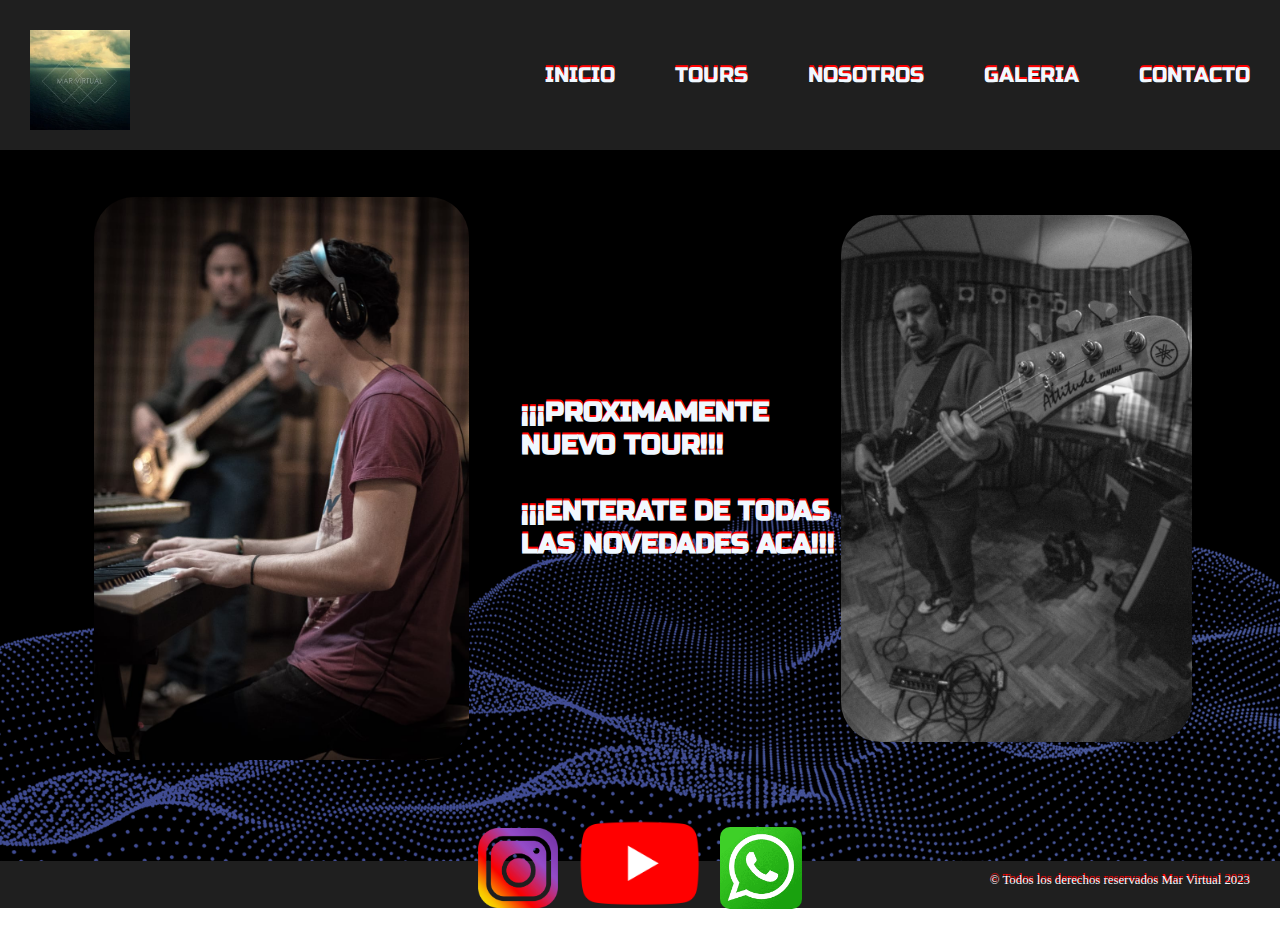
<file: juli segunda entrega coderhouse/index.html>
<!DOCTYPE html>
<html lang="en">
<head>
    <meta charset="UTF-8">
    <meta http-equiv="X-UA-Compatible" content="IE=edge">
    <title>¡Bienvenidos a Mar Virtual Oficial!</title>
    <link rel="stylesheet" href="./assets/css/estilos.css">
    <meta name="viewport" content="width=device-width, user-scalable=no, initial-scale=1.0 maximum-scale=1.0">
    <link rel="preconnect" href="https://fonts.googleapis.com">
    <link rel="preconnect" href="https://fonts.gstatic.com" crossorigin>
    <link href="https://fonts.googleapis.com/css2?family=Jomolhari&family=Russo+One&display=swap" rel="stylesheet">
</head>

<body>
    <div class="padre">
        <header>
            <img src="./assets/img/logo.jpeg" alt="Tarjeta marvirtual9036" class="logo">
            <nav class="link">
                <ul class="navbar">
                    <li><a href="./index.html">Inicio</a></li>
                    <li><a href="./pages/tours.html">Tours</a></li>
                    <li><a href="./pages/nosotros.html">Nosotros</a></li>
                    <li><a href="./pages/galeria.html">Galeria</a></li>
                    <li><a href="./pages/contacto.html">Contacto</a></li>
                </ul>
            </nav>
        </header>
    
        <main>
        <section class="hero">
            <article class="ControlRoom">
                <img src="./assets/img/agus piano ale.jpeg" alt="agus piano ale" class="fotoControlRoom">
            </article>
        
            <h1>¡¡¡PROXIMAMENTE NUEVO TOUR!!! <br> <br> ¡¡¡ENTERATE DE TODAS LAS NOVEDADES ACA!!!</h1>
    
            <article class="pin">
                <img src="./assets/img/WhatsApp Image 2023-03-24 at 17.21.12 (1).jpeg" alt="foto Estudio" class="fotoPin">
            </article>
        </section>
       
        <ul class="redes">        
            <li>
                <a href="https://www.instagram.com/juliplaysguitar/" target="_blank">
                    <img src="./assets/img/instagram.png" alt="juliplaysguitar" id="instagram">
                </a>
            </li>
            <li>
                <a href="https://www.youtube.com/@marvirtual9036" target="_blank">
                    <img src="./assets/img/youtube.png" alt="Youtube @marvirtual9036" id="youtube">
                </a>
            </li>
            <li>    
                <a href="https://wa.me/5491162773592" target="_blank">
                    <img src="./assets/img/whatsapp.png" alt="Whatsapp marvirtual9036" id="whatsapp">
                </a>
            </li>
        </ul>
        </main>
    </div>
    <footer>
        <p>© Todos los derechos reservados Mar Virtual 2023</p>
    </footer>
</body>
</html>
</file>
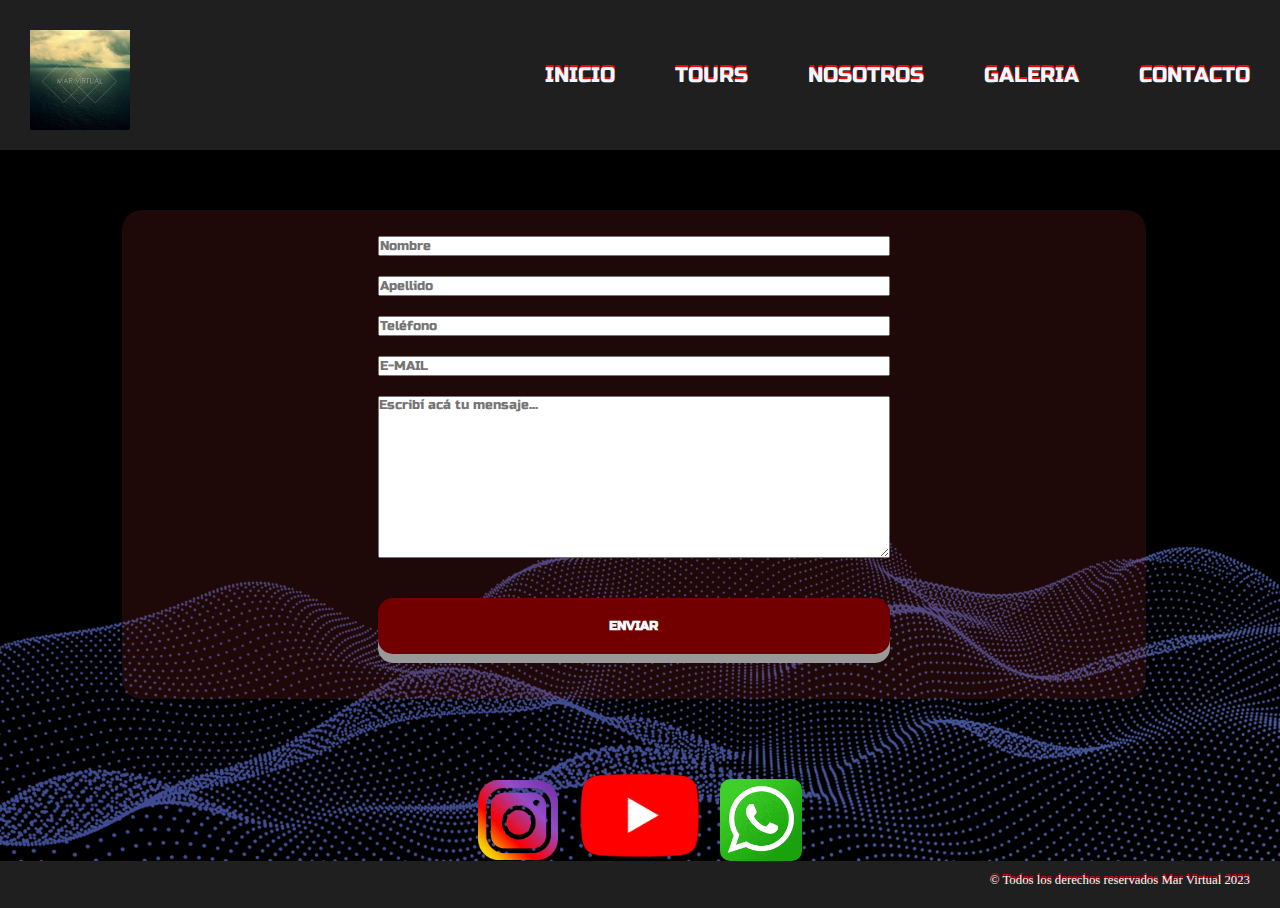
<file: juli segunda entrega coderhouse/pages/contacto.html>
<!DOCTYPE html>
<html lang="en">
<head>
    <meta charset="UTF-8">
    <meta http-equiv="X-UA-Compatible" content="IE=edge">
    <title>Contactanos</title>
    <link rel="stylesheet" href="../assets/css/estilos.css">
    <meta name="viewport" content="width=device-width, user-scalable=no, initial-scale=1.0 maximum-scale=1.0">
    <link rel="preconnect" href="https://fonts.googleapis.com">
    <link rel="preconnect" href="https://fonts.gstatic.com" crossorigin>
    <link href="https://fonts.googleapis.com/css2?family=Jomolhari&family=Russo+One&display=swap" rel="stylesheet">
</head>

<body>
    <div class="padre">
        <header>
            <img src="../assets/img/logo.jpeg" alt="Tarjeta marvirtual9036" class="logo">
            <nav class="link">
                <ul class="navbar">
                    <li><a href="./index.html">Inicio</a></li>
                    <li><a href="./pages/tours.html">Tours</a></li>
                    <li><a href="./pages/nosotros.html">Nosotros</a></li>
                    <li><a href="./pages/galeria.html">Galeria</a></li>
                    <li><a href="./pages/contacto.html">Contacto</a></li>
                </ul>
            </nav>
        </header>
    
        <main>
        <section>
            <form action="" class="contacto">
                <input type="text" name="nombre" placeholder="Nombre" class="nombre"required>
                <input type="text" name="apellido" placeholder="Apellido">
                <input type="text" name="telefono" placeholder="Teléfono">
                <input type="email" name="correo" placeholder="E-MAIL" required>
                <textarea name="mensaje" cols="30" rows="10" placeholder="Escribí acá tu mensaje..."></textarea>
                <input type="submit" value="ENVIAR" class="button">
            </form>

        <ul class="redesContacto">        
            <li>
                <a href="https://www.instagram.com/juliplaysguitar/" target="_blank">
                    <img src="../assets/img/instagram.png" alt="Instagram juliplaysguitar" id="instagram">
                </a>
            </li>
            <li>
                <a href="https://www.youtube.com/@marvirtual9036" target="_blank">
                    <img src="../assets/img/youtube.png" alt="Youtube marvirtual9036" id="youtube">
                </a>
            </li>
            <li>    
                <a href="https://wa.me/5491162773592" target="_blank">
                    <img src="../assets/img/whatsapp.png" alt="Whatsapp marvirtual9036" id="whatsapp">
                </a>
            </li>
        </ul>
        </main>
    </div>
    <footer>
        <p>© Todos los derechos reservados Mar Virtual 2023</p>
    </footer>
</body>
</html>
</file>
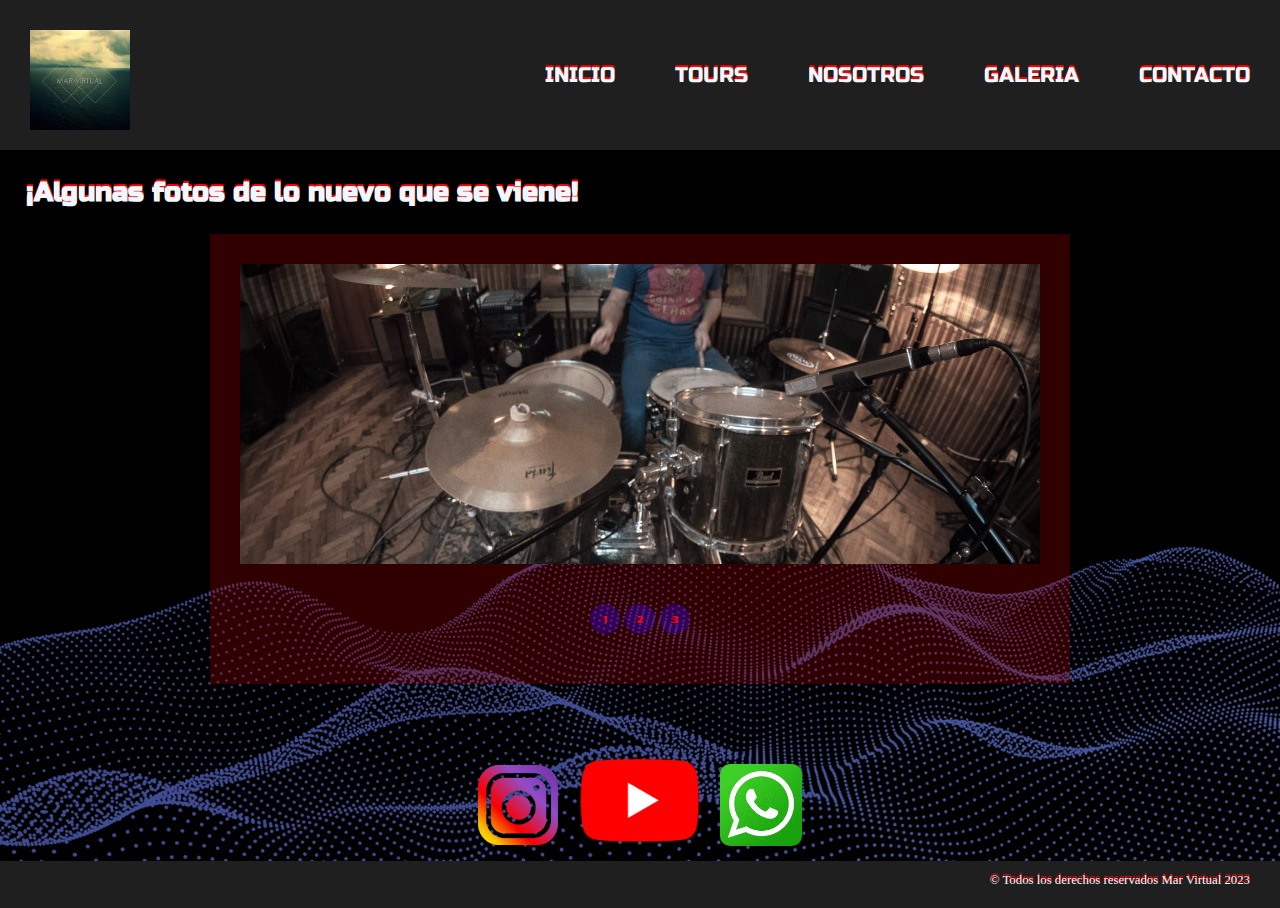
<file: juli segunda entrega coderhouse/pages/galeria.html>
<!DOCTYPE html>
<html lang="en">

<head>
    <meta charset="UTF-8">
    <meta http-equiv="X-UA-Compatible" content="IE=edge">
    <title>Galeria</title>
    <link rel="stylesheet" href="../assets/css/estilos.css">
    <meta name="viewport" content="width=device-width, user-scalable=no, initial-scale=1.0 maximum-scale=1.0">
    <link rel="preconnect" href="https://fonts.googleapis.com">
    <link rel="preconnect" href="https://fonts.gstatic.com" crossorigin>
    <link href="https://fonts.googleapis.com/css2?family=Jomolhari&family=Russo+One&display=swap" rel="stylesheet">
</head>

<body>
    <div class="padre">
        <header>
            <img src="../assets/img/logo.jpeg" alt="Tarjeta marvirtual9036" class="logo">
            <nav class="link">
                <ul class="navbar">
                    <li><a href="./index.html">Inicio</a></li>
                    <li><a href="./pages/tours.html">Tours</a></li>
                    <li><a href="./pages/nosotros.html">Nosotros</a></li>
                    <li><a href="./pages/galeria.html">Galeria</a></li>
                    <li><a href="./pages/contacto.html">Contacto</a></li>
                </ul>
            </nav>
        </header>

        <main>
            <h1 class="galeriaTitulo">¡Algunas fotos de lo nuevo que se viene!</h1>
            <section>
                <div class="container">

                    <ul class="slider">
                        <li id="slide1">
                            <img src="../assets/img/WhatsApp Image 2023-03-24 at 17.21.12.jpeg" />
                        </li>
                        <li id="slide2">
                            <img src="../assets/img/WhatsApp Image 2023-03-24 at 17.21.13.jpeg">
                        </li>
                        <li id="slide3">
                            <img src="../assets/img/FB_IMG_1473700618668.jpg" >
                        </li>
                    </ul>

                    <ul class="menu">
                        <li>
                            <a href="#slide1">1</a>
                        </li>
                        <li>
                            <a href="#slide2">2</a>
                        </li>
                        <li>
                            <a href="#slide3">3</a>
                        </li>
                    </ul>

                </div>

                <ul class="redesContacto">
                    <li>
                        <a href="https://www.instagram.com/juliplaysguitar/" target="_blank">
                            <img src="../assets/img/instagram.png" alt="Instagram marvirtual9036" id="instagram">
                        </a>
                    </li>
                    <li>
                        <a href="https://www.youtube.com/@marvirtual9036" target="_blank">
                            <img src="../assets/img/youtube.png" alt="Youtube marvirtual9036" id="youtube">
                        </a>
                    </li>
                    <li>
                        <a href="https://wa.me/5491162773592" target="_blank">
                            <img src="../assets/img/whatsapp.png" alt="Whatsapp marvirtual9036" id="whatsapp">
                        </a>
                    </li>
                </ul>
        </main>
    </div>
    <footer>
        <p>© Todos los derechos reservados Mar Virtual 2023</p>
    </footer>
</body>

</html>
</file>
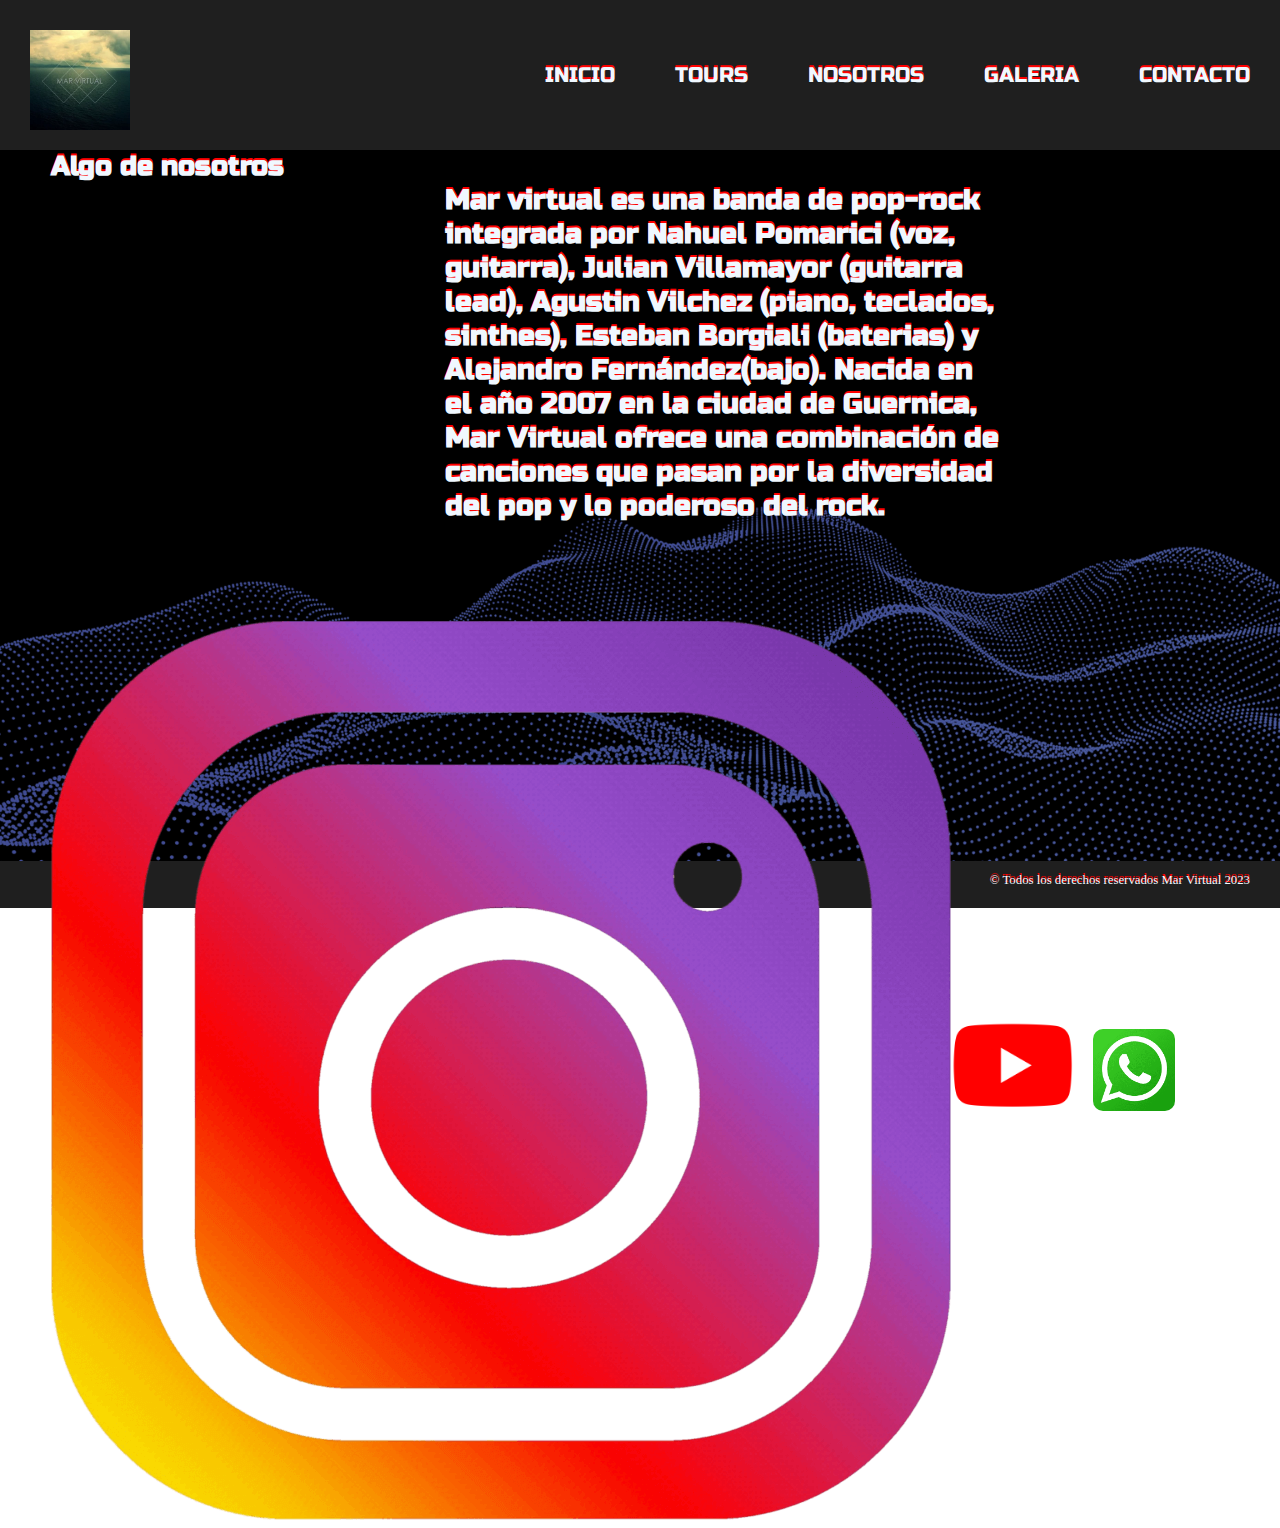
<file: juli segunda entrega coderhouse/pages/nosotros.html>
<!DOCTYPE html>
<html lang="en">
<head>
    <meta charset="UTF-8">
    <meta http-equiv="X-UA-Compatible" content="IE=edge">
    <title>Acerca de Nosotros</title>
    <link rel="stylesheet" href="../assets/css/estilos.css">
    <meta name="viewport" content="width=device-width, user-scalable=no, initial-scale=1.0 maximum-scale=1.0">
    <link rel="preconnect" href="https://fonts.googleapis.com">
    <link rel="preconnect" href="https://fonts.gstatic.com" crossorigin>
    <link href="https://fonts.googleapis.com/css2?family=Jomolhari&family=Russo+One&display=swap" rel="stylesheet">
</head>

<body>
    <div class="padre">
        <header>
            <img src="../assets/img/logo.jpeg" alt="Tarjeta marvirtual9036" class="logo">
            <nav class="link">
                <ul class="navbar">
                    <li><a href="./index.html">Inicio</a></li>
                    <li><a href="./pages/tours.html">Tours</a></li>
                    <li><a href="./pages/nosotros.html">Nosotros</a></li>
                    <li><a href="./pages/galeria.html">Galeria</a></li>
                    <li><a href="./pages/contacto.html">Contacto</a></li>
                </ul>
            </nav>
        </header>
    
        <main>
            <h1 class="Algo Acerca de Nosotros">Algo de nosotros
        <section>
            <ul class="listaServicios">
                <li>Mar virtual es una banda de pop-rock integrada por Nahuel Pomarici (voz, guitarra), Julian Villamayor (guitarra lead), 
                    Agustin Vilchez (piano, teclados, sinthes), Esteban Borgiali (baterias) y Alejandro Fernández(bajo). 
                    Nacida en el año 2007 en la ciudad de Guernica, Mar Virtual ofrece una combinación de canciones que pasan por la diversidad del pop y lo poderoso del rock.</li>
        
            </ul>

        <ul class="redesContacto">        
            <li>
                <a href="https://www.instagram.com/juliplaysguitar/" target="_blank">
                    <img src="../assets/img/instagram.png" alt="Instagram marvirtual9036 id="instagram">
                </a>
            </li>
            <li>
                <a href="https://www.youtube.com/@marvirtual9036" target="_blank">
                    <img src="../assets/img/youtube.png" alt="Youtube marvirtual9036" id="youtube">
                </a>
            </li>
            <li>    
                <a href="https://wa.me/5491162773592" target="_blank">
                    <img src="../assets/img/whatsapp.png" alt="Whatsapp marvirtual9036" id="whatsapp">
                </a>
            </li>
        </ul>
        </main>
    </div>
    <footer>
        <p>© Todos los derechos reservados Mar Virtual 2023</p>
    </footer>
</body>
</html>
</file>
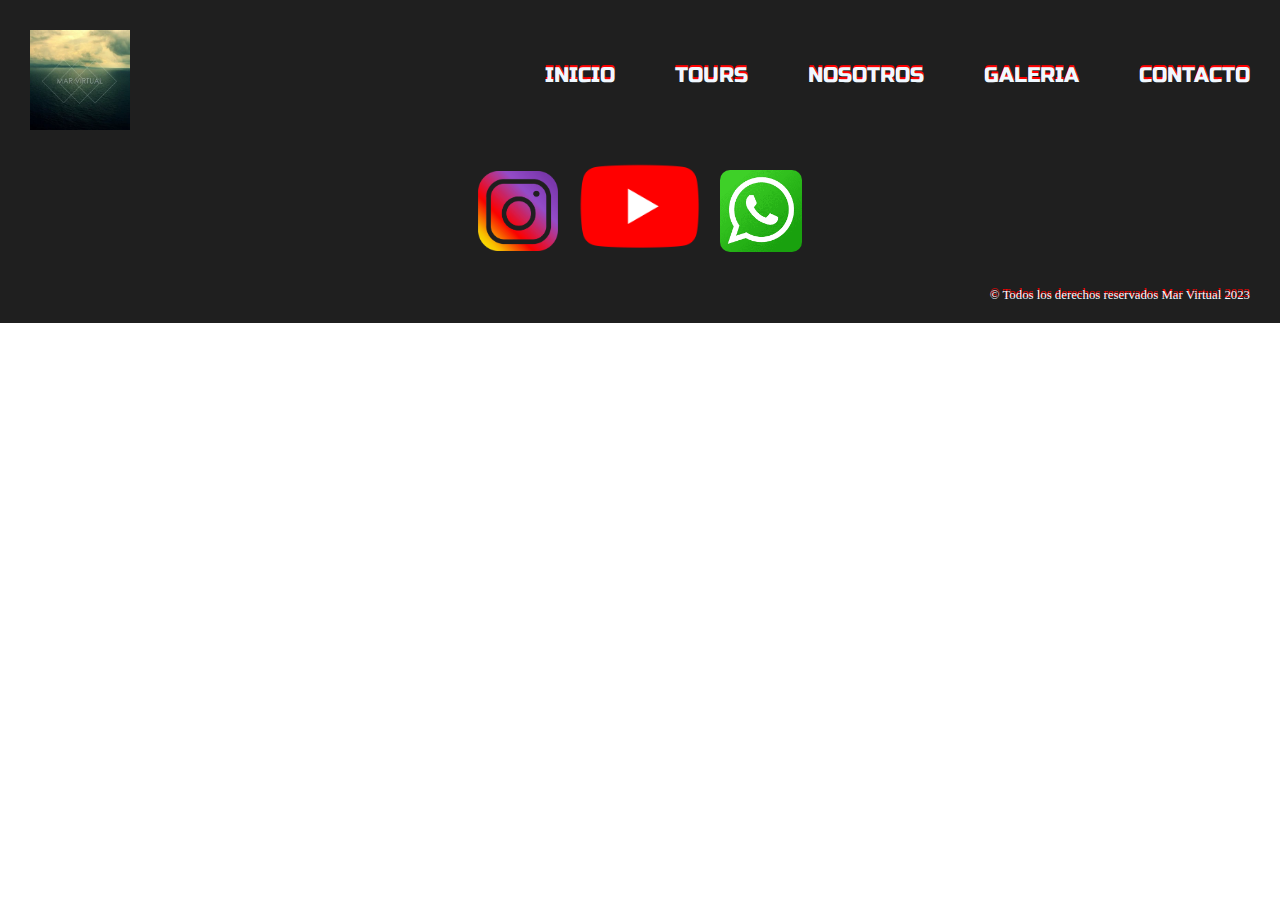
<file: juli segunda entrega coderhouse/pages/tours.html>
<!DOCTYPE html>
<html lang="en">
<head>
    <meta charset="UTF-8">
    <meta http-equiv="X-UA-Compatible" content="IE=edge">
    <title>Tours</title>
    <link rel="stylesheet" href="../assets/css/estilos.css">
    <meta name="viewport" content="width=device-width, user-scalable=no, initial-scale=1.0 maximum-scale=1.0">
    <link rel="preconnect" href="https://fonts.googleapis.com">
    <link rel="preconnect" href="https://fonts.gstatic.com" crossorigin>
    <link href="https://fonts.googleapis.com/css2?family=Jomolhari&family=Russo+One&display=swap" rel="stylesheet">
</head>

<body>
    <div class="padre">
        <header>
            <img src="../assets/img/logo.jpeg" alt="Tarjeta marvirtual9036" class="logo">
            <nav class="link">
                <ul class="navbar">
                    <li><a href="./index.html">Inicio</a></li>
                    <li><a href="./pages/tours.html">Tours</a></li>
                    <li><a href="./pages/nosotros.html">Nosotros</a></li>
                    <li><a href="./pages/galeria.html">Galeria</a></li>
                    <li><a href="./pages/contacto.html">Contacto</a></li>
                </ul>
            </nav>
        </header>
    

       
        <ul class="redes">        
            <li>
                <a href="https://www.instagram.com/juliplaysguitar/" target="_blank">
                    <img src="../assets/img/instagram.png" alt="Instagram marvirtual9036" id="instagram">
                </a>
            </li>
            <li>
                <a href="https://www.youtube.com/@marvirtual9036" target="_blank">
                    <img src="../assets/img/youtube.png" alt="Youtube marvirtual9036" id="youtube">
                </a>
            </li>
            <li>    
                <a href="https://wa.me/5491162773592" target="_blank">
                    <img src="../assets/img/whatsapp.png" alt="Whatsapp marvirtual9036" id="whatsapp">
                </a>
            </li>
        </ul>
        </main>
    </div>
    <footer>
        <p>© Todos los derechos reservados Mar Virtual 2023</p>
    </footer>
</body>
</html>
</file>
<file: juli segunda entrega coderhouse/assets/css/estilos.css>
*{
    padding: 0;
    margin: 0;
    list-style: none;
}

/** 
font-family: 'Russo One', sans-serif; 
font-family: 'Jomolhari', serif;
**/

.padre{
    display: flex;
    flex-flow: column wrap;
    font-family: 'Russo One', sans-serif;
    background-color: rgba(0, 0, 0, 0.88);
}
.logo{
    height: 100px;
    float: left;
    margin: 30px 0px 0px 30px;
}
.navbar{
    display: flex;
    flex-flow: row wrap;
    height: 150px;
    justify-content: flex-end;
    align-items: center;
    list-style: none;
    font-size: calc(0.5em + 1vw);
    text-transform: uppercase;
    color: rgb(255, 255, 255);
    text-shadow: red 0 -2px;
}
nav ul li a{
    margin: 30px;
    color: aliceblue;
}

main{
    background-color: rgb(34, 9, 9);
    height: 79vh;
    background-image: url(../img/fondo.webp);
    background-size:cover;
    background-repeat: no-repeat;
}
.hero{
    display: flex;
    justify-content: space-evenly;
    align-items: center;
}

.fotoControlRoom{
    display: flex;
    flex-direction: row wrap;
    width: 80%;
    border-radius: 40px;
    margin: 10% 20%;
}
.fotoPin{
    display: flex;
    flex-direction: row wrap;
    width: 80%;
    border-radius: 40px;
    margin: 10% 20% 10% 0%;
;
}
h1{
    display: flex;
    flex-flow: row wrap;
    color: aliceblue;
    font-family: 'Russo One', sans-serif;
    font-size: calc(0.09em + 2vw);
    text-shadow: red 0 -2px;
    width: 50%;
    margin-left: 4%;
}
.redes{
    display: flex;
    justify-content: center;
    flex-direction: row wrap;
    align-items: center;
}
#instagram{
    width: 80px;
    margin-right: 20px;
}
#youtube{
    width: 122px;
    margin-right: 20px;
}
#whatsapp{
    width: 82px;
    border-radius: 10px;
}
footer{
    display: flex;
    justify-content: right;
    height: 47px;
    background-color: rgba(0, 0, 0, 0.88);
    color: aliceblue;
}
footer p{
    font-size: calc(0em + 1vw);
    padding: 12px 30px 0px 0px;
    text-shadow: red 0 -2px;
}

/* HOOVER */
.link a{
    text-decoration: none;
    position: relative;
}

.link a:after {
    content: "";
    position: absolute;
    right: 0;
    bottom: 0;
    left: 0;
    height: 3px;
    width: 100%;
    background: rgb(255, 30, 30);
    /*animacion de derecha a izquierda*/
    transform-origin: center;
    transform: scaleX(0);
    transition: transform 0.2s ease-in-out;
}
.link a:hover:after {
    /*animacion de derecha a izquierda*/
    transform-origin: left;
    transform: scaleX(1);
}

form.contacto{
    display: flex;
    flex-direction: column;
    justify-content: center;
    background-color: rgba(165, 42, 42, 0.186);
    padding: 2% 20%;
    box-sizing: border-box;
    margin-top: 60px;
    margin-left: 9.5%;
    border-radius: 20px;
    width: 80%;
}
section form input{
    margin-bottom: 20px;
    font-family: 'Russo One', sans-serif;
}
textarea{
    min-height: 100px;
    max-height: 200px;
    max-width: 100%;
    font-family: 'Russo One', sans-serif;
}
.button{
    padding: 20px;
    margin-top: 40px;
    color: brown;
    font-weight: bold;
    background-color:rgba(179, 174, 174, 0.299);
    color: #fff;
    background-color: #730000;
    border: none;
    border-radius: 15px;
    box-shadow: 0 9px #999;
}
.button:hover{
    cursor: pointer;
    background-color: #3e8e411
}
.button:active{
    background-color: #422b2b;
    box-shadow: 0 5px #666;
    transform: translateY(4px);
}
.redesContacto{
    display: flex;
    justify-content: center;    
    align-items: center;
    margin-top: 60px;
}
.fotoSala{
    display: flex;
    flex-direction: row wrap;
    width: 82%;
    border-radius: 40px;
    margin: 10%
}
.fotoTv{
    display: flex;
    flex-direction: row wrap;
    width: 82%;
    border-radius: 40px;
    margin: 10%
}
.textoSala{
    display: flex;
    width: 20%;
}
.servicios{
    display: flex;
    flex-direction: row;
    align-items: center;
    margin: 2% 0% 6% 15%
}
.listaServicios{
    display: flex;
    flex-flow: row wrap;
    color: aliceblue;
    font-family: 'Russo One', sans-serif;
    font-size: calc(0.09em + 2vw);
    text-shadow: red 0 -2px;
    width: 50%;
    margin-left: 35%;
    margin-bottom: 8.7%;
}
.galeriaTitulo{
    margin: 2%;
}
.equiposTitulo{
    margin: 2%;
}
.container{
    margin: auto;
    background-color: rgba(166, 1, 1, 0.292);
    width: 800px;
    padding: 30px;
}
ul, li {
    padding: 0;
    margin: 0;
    list-style: none;
}
ul.slider{
    position: relative;
    width: 800px;
    height: 300px;
}

ul.slider li {
    position: absolute;
    left: 0px;
    top: 0px;
    opacity: 0;
    width: inherit;
    height: inherit;
    transition: opacity .5s;
    background:rgba(129, 27, 27, 0.555);
}

ul.slider li img{
    width: 100%;
    height: 300px;
    object-fit: cover;
}

ul.slider li:first-child {
    opacity: 1; /*Mostramos el primer <li>*/
}

ul.slider li:target {
    opacity: 1; /*Mostramos el <li> del enlace que pulsemos*/
}
.menu{
    text-align: center;
    margin: 20px;
}
.menu li{
    display: inline-block;
    text-align: center;
}
.menu li a{
    display: inline-block;
    color: rgb(255, 0, 0);
    text-decoration: none;
    background-color: rgba(59, 6, 249, 0.331);
    margin-top:20px;
    padding: 10px;
    width: 10px;
    height: 10px;
    font-size: 10px;
    border-radius: 100%;
}
</file>
